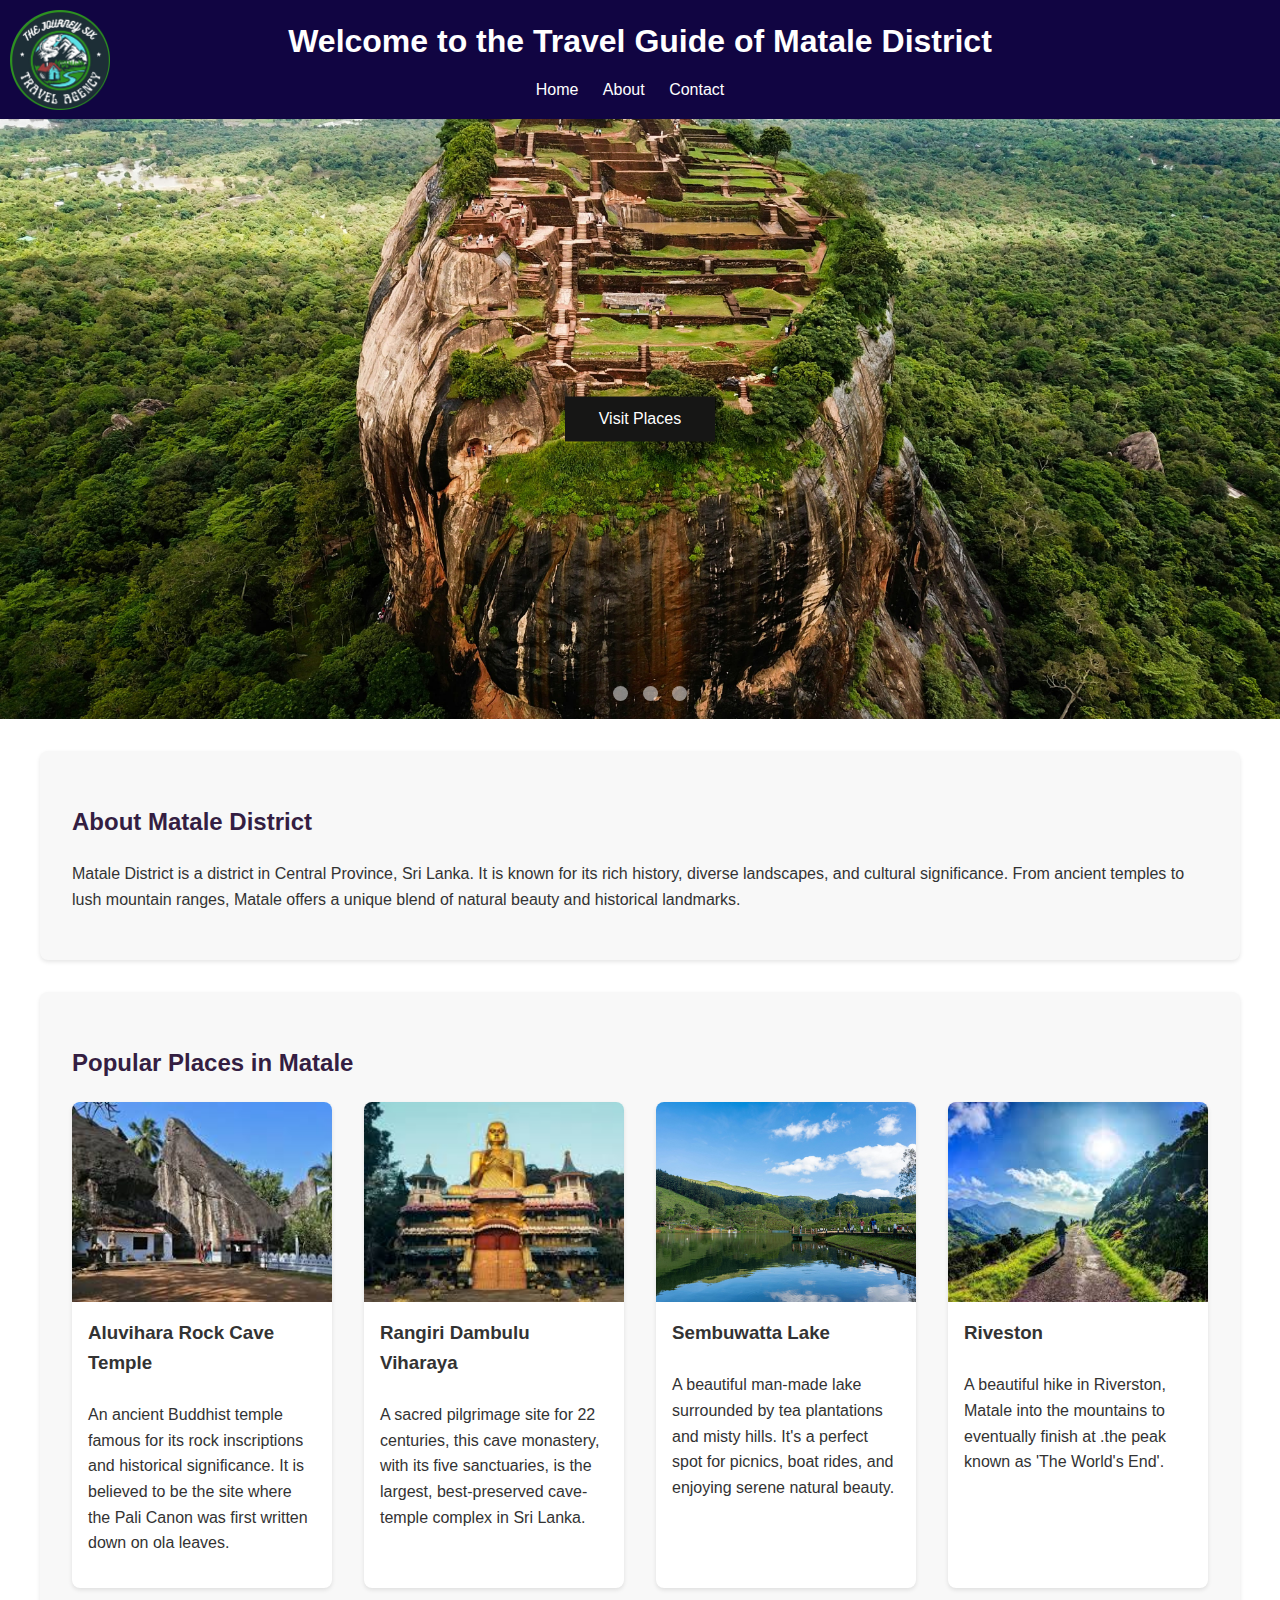
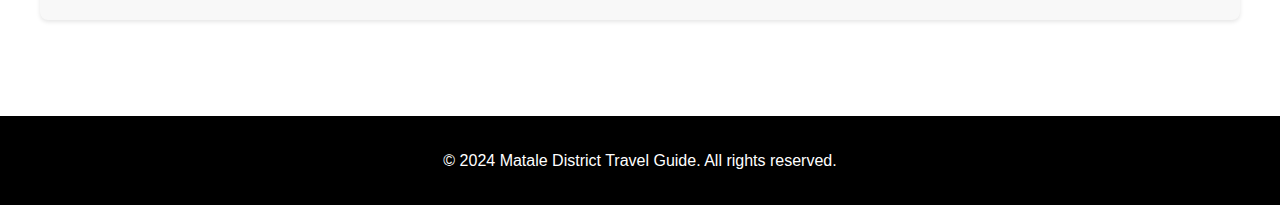
<file: Travel-Guide-of-Matale-District/pages/index.html>
<!DOCTYPE html>
<html lang="en">
<head>
    <meta charset="UTF-8">
    <meta name="viewport" content="width=device-width, initial-scale=1.0">
    <title>Matale District Travel Guide</title>
    <link rel="stylesheet" href="../css/index.css">
</head>
<body>
    <header>
        <img src="../images/journey_six.png" alt="Journey Six Logo" class="logo">
        <div class="header-content">
            <h1>Welcome to the Travel Guide of Matale District</h1>
            <nav>
                <ul>
                    <li><a href="index.html">Home</a></li> <!-- Updated href -->
                    <li><a href="#about">About</a></li>
                    <li><a href="#contactus">Contact</a></li>
                </ul>
            </nav>
        </div>
    </header>

    <div class="slideshow">
        <div class="slides">
            <div id="slide1" class="slide">
                <img src="../images/9.jpg" alt="Matale Scenery 1">
                <button class="slide-button" onclick="window.location.href='places.html'">Visit Places</button>
            </div>
            <div id="slide2" class="slide">
                <img src="../images/10.jpg" alt="Matale Scenery 2">
                <button class="slide-button" onclick="window.location.href='places.html'">Visit Places</button>
            </div>
            <div id="slide3" class="slide">
                <img src="../images/a1.jpeg" alt="Matale Scenery 3">
                <button class="slide-button" onclick="window.location.href='places.html'">Visit Places</button>
            </div>
        </div>
        <div class="slideshow-nav">
            <a href="#slide1"></a>
            <a href="#slide2"></a>
            <a href="#slide3"></a>
        </div>
    </div>

    <main>
        <section id="about">
            <h2>About Matale District</h2>
            <p>Matale District is a district in Central Province, Sri Lanka. It is known for its rich history, diverse landscapes, and cultural significance. From ancient temples to lush mountain ranges, Matale offers a unique blend of natural beauty and historical landmarks.</p>
        </section>

        <section id="places">
            <h2>Popular Places in Matale</h2>
            <div class="place-grid">
                <div class="place-card" onclick="window.location.href='places.html'">
                    <img src="../images/8.jpg" alt="Aluvihara Rock Cave Temple">
                    <h3>Aluvihara Rock Cave Temple</h3>
                    <p>An ancient Buddhist temple famous for its rock inscriptions and historical significance. It is believed to be the site where the Pali Canon was first written down on ola leaves.</p>
                </div>
                <div class="place-card" onclick="window.location.href='places.html'">
                    <img src="../images/22.jpeg" alt="Rangiri Dambulu Viharaya">
                    <h3>Rangiri Dambulu Viharaya</h3>
                    <p>A sacred pilgrimage site for 22 centuries, this cave monastery, with its five sanctuaries, is the largest, best-preserved cave-temple complex in Sri Lanka.</p>
                </div>
                <div class="place-card" onclick="window.location.href='places.html'">
                    <img src="../images/14.jpg" alt="Sembuwatta Lake">
                    <h3>Sembuwatta Lake</h3>
                    <p>A beautiful man-made lake surrounded by tea plantations and misty hills. It's a perfect spot for picnics, boat rides, and enjoying serene natural beauty.</p>
                </div>
                <div class="place-card" onclick="window.location.href='places.html'">
                    <img src="../images/15.jpeg" alt="Riveston">
                    <h3>Riveston</h3>
                    <p>A beautiful hike in Riverston, Matale into the mountains to eventually finish at .the peak known as 'The World's End'.</p>
                </div>
            </div>
        </section>
    </main>

    <footer>
        <p>&copy; 2024 Matale District Travel Guide. All rights reserved.</p>
    </footer>
</body>
</html>
</file>
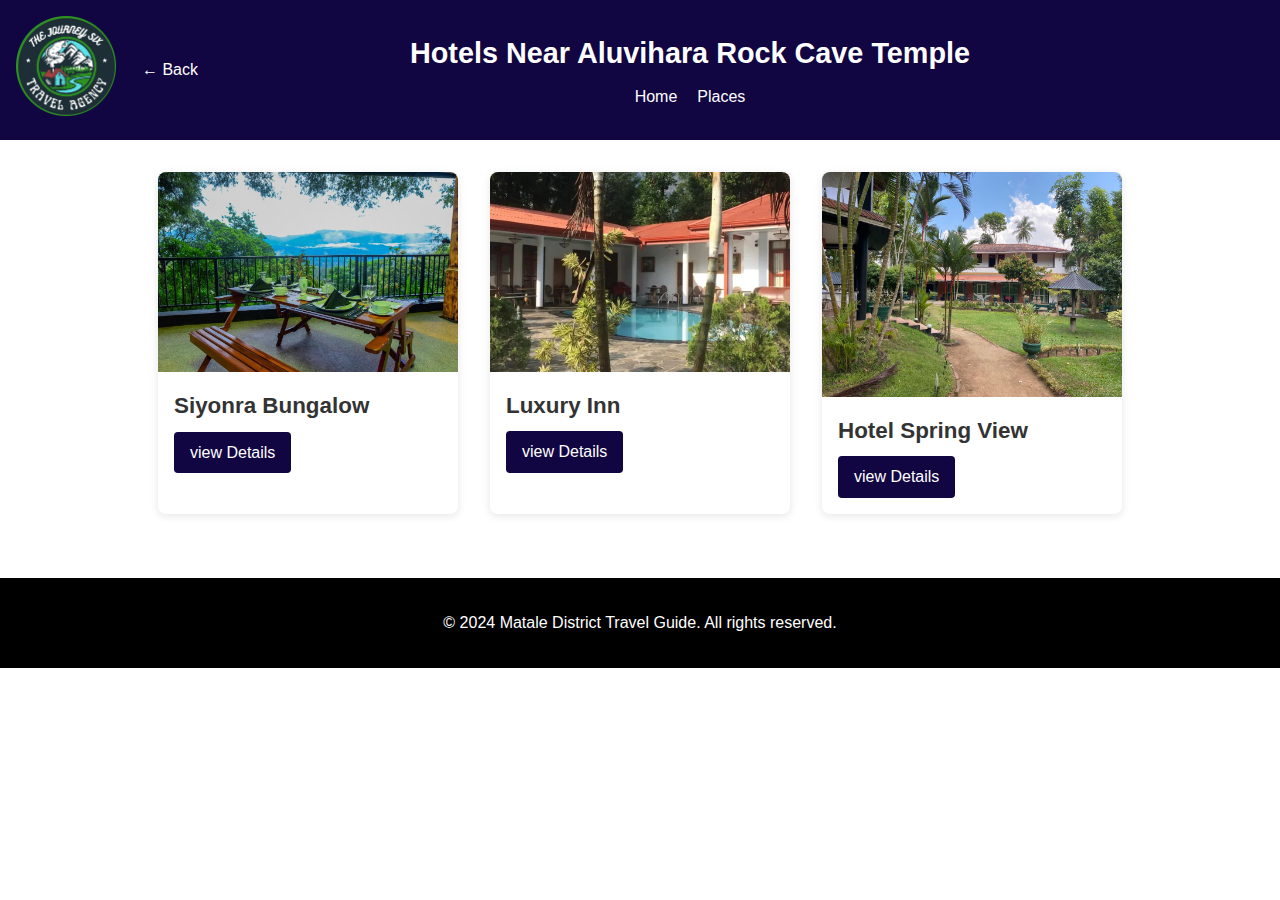
<file: Travel-Guide-of-Matale-District/pages/hotel1.html>
<!DOCTYPE html>
<html lang="en">
<head>
    <meta charset="UTF-8">
    <meta name="viewport" content="width=device-width, initial-scale=1.0">
    <title>Hotels Near Aluvihara Rock Cave Temple</title>
    <link rel="stylesheet" href="../css/hotel.css">
</head>
<body>                      <!--first change-->
    <header>
        <a href="index.html"><img src="../images/journey_six.png" alt="Journey Six Logo" class="logo"></a>
        <div class="header-content">
            <button class="back-button" onclick="history.back()">&#8592; Back</button>
            <h1>Hotels Near Aluvihara Rock Cave Temple</h1>
            <nav>
                <ul>
                    <li><a href="index.html">Home</a></li>
                    <li><a href="places.html">Places</a></li>
                </ul>
            </nav>
        </div>
    </header>

    <main>
        <section class="hotel-cards">
            <div class="hotel-card">
                <img src="../images/ah1.jpg" alt="Hotel 1">
                <div class="hotel-info">
                    <h3>Siyonra Bungalow</h3>
                    
                    
                    <a href="siyonra.html"  class="button">view Details</a>
                </div>
            </div>
            
            <div class="hotel-card">
                <img src="../images/ah2.webp" alt="Hotel 2">
                <div class="hotel-info">
                    <h3>Luxury Inn </h3>
                    
                    <a href="" target="_blank" class="button">view Details</a>
                </div>
            </div>
            <div class="hotel-card">
                <img src="../images/ah3.jpg" alt="Hotel 3">
                <div class="hotel-info">
                    <h3>Hotel Spring View </h3>
                    
                    <a href="https://www.example.com/hotel3" target="_blank" class="button">view Details</a>
                </div>
            </div>
        </section>
    </main>

    <footer>
        <p>&copy; 2024 Matale District Travel Guide. All rights reserved.</p>
    </footer>
</body>
</html>
</file>
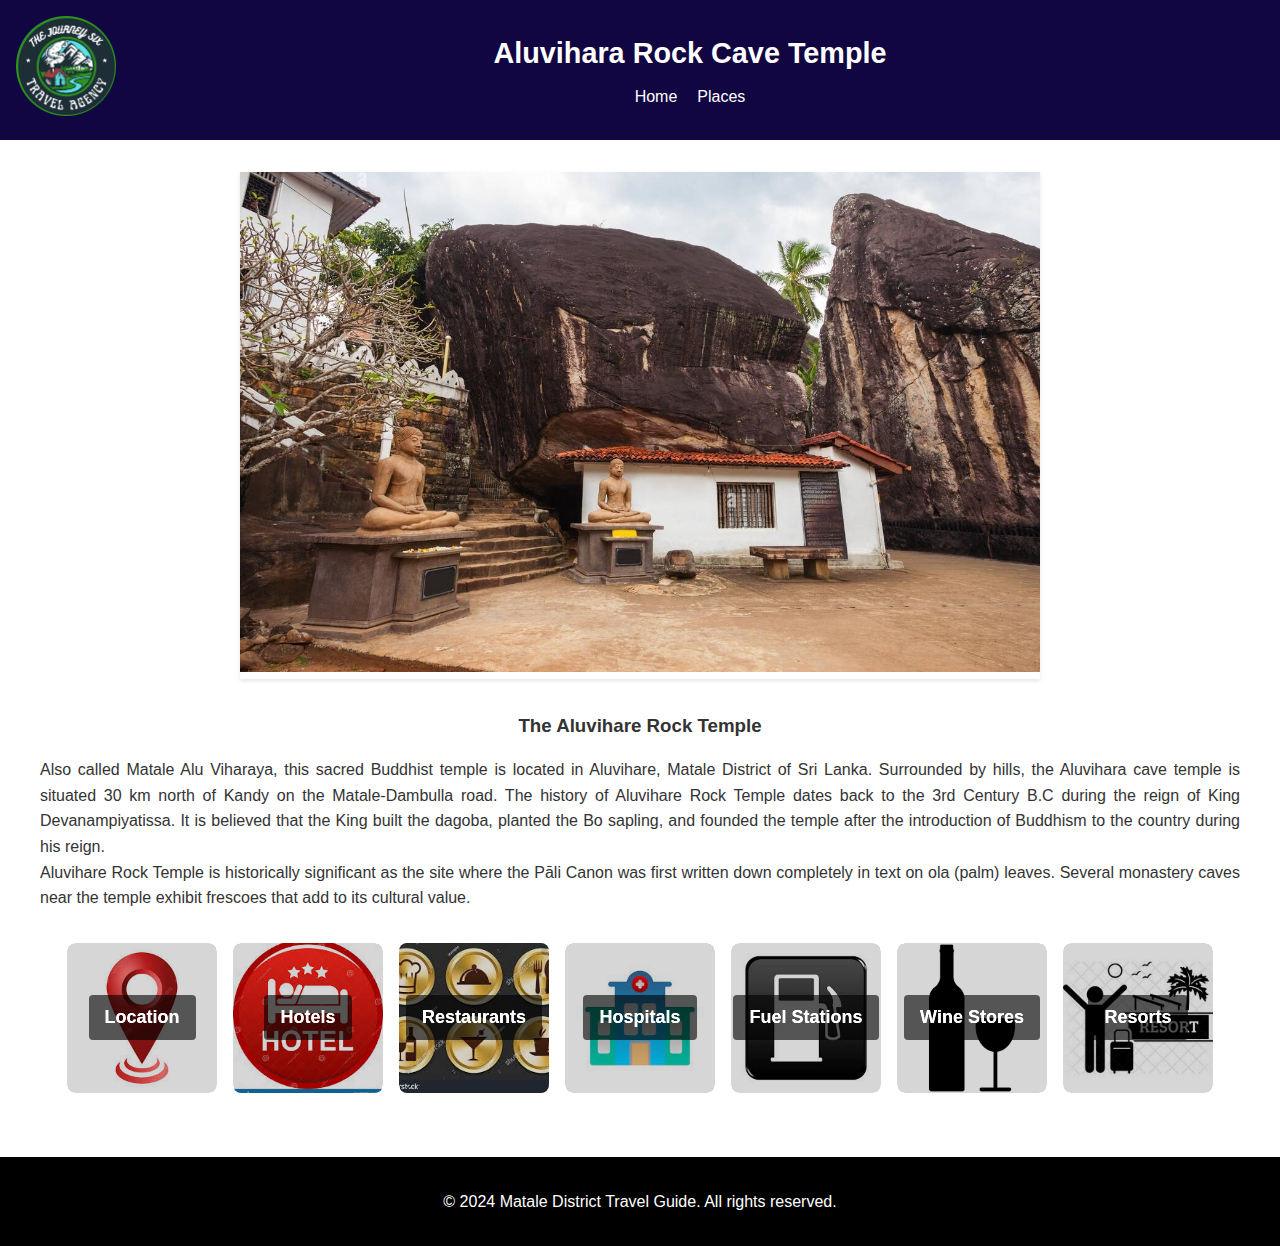
<file: Travel-Guide-of-Matale-District/pages/place1.html>
<!DOCTYPE html>
<html lang="en">
<head>
    <meta charset="UTF-8">
    <meta name="viewport" content="width=device-width, initial-scale=1.0">
    <title>Place 1 - Aluvihara Rock Cave Temple</title>
    <link rel="stylesheet" href="../css/place1.css">
</head>
<body>
    <header>
        <a href="index.html"><img src="../images/journey_six.png" alt="Journey Six Logo" class="logo"></a>
        <div class="header-content">
            <h1>Aluvihara Rock Cave Temple</h1>
            <nav>
                <ul>
                    <li><a href="index.html">Home</a></li>
                    <li><a href="places.html">Places</a></li>
                </ul>
            </nav>
        </div>
    </header>

    <main>
        <div class="slideshow-container">
            <div class="slideshow">
                <div class="slide"><img src="../images/a1.jpeg" alt="Image 1 of Aluvihara Rock Cave Temple"></div>
                <div class="slide"><img src="../images/a2.jpeg" alt="Image 2 of Aluvihara Rock Cave Temple"></div>
                <div class="slide"><img src="../images/a3.jpeg" alt="Image 3 of Aluvihara Rock Cave Temple"></div>
                <div class="slide"><img src="../images/a4.jpeg" alt="Image 4 of Aluvihara Rock Cave Temple"></div>
            </div>
        </div>

        <section class="description">
            <h3>The Aluvihare Rock Temple</h3>
            <p>Also called Matale Alu Viharaya, this sacred Buddhist temple is located in Aluvihare, Matale District of Sri Lanka. Surrounded by hills, the Aluvihara cave temple is situated 30 km north of Kandy on the Matale-Dambulla road. The history of Aluvihare Rock Temple dates back to the 3rd Century B.C during the reign of King Devanampiyatissa. It is believed that the King built the dagoba, planted the Bo sapling, and founded the temple after the introduction of Buddhism to the country during his reign.</p>
            <p>Aluvihare Rock Temple is historically significant as the site where the Pāli Canon was first written down completely in text on ola (palm) leaves. Several monastery caves near the temple exhibit frescoes that add to its cultural value.</p>
        </section>

        <section class="buttons">
            <a href="https://www.google.com/maps/place/Aluviharaya+Rock+Cave+Temple/@7.4977309,80.619209,17z/data=!3m1!4b1!4m6!3m5!1s0x3afcf5459de99697:0x61d8f01aa0e120b1!8m2!3d7.4977256!4d80.6217839!16s%2Fm%2F0gg4wxn?entry=ttu" target="_blank" class="button" style="background-image: url('../images/a1-6.jpeg');">
                <span>Location</span>
            </a>
            <a href="hotel1.html" class="button" style="background-image: url('../images/a1-1.jpeg');">
                <span>Hotels</span>
            </a>
            <a href="rest1.html" class="button" style="background-image: url('../images/a1-2.jpeg');">
                <span>Restaurants</span>
            </a>
            <a href="visiting.html" class="button" style="background-image: url('../images/a1-3.jpeg');">
                <span>Hospitals</span>
            </a>
            <a href="nearby.html" class="button" style="background-image: url('../images/a1-4.jpeg');">
                <span>Fuel Stations</span>
            </a>
            <a href="contact.html" class="button" style="background-image: url('../images/a1-5.png');">
                <span>Wine Stores</span>
            </a>
            <a href="contact.html" class="button" style="background-image: url('../images/a1-7.jpeg');">
                <span>Resorts</span>
            
           
            </a>
        </section>
    </main>

    <footer>
        <p>&copy; 2024 Matale District Travel Guide. All rights reserved.</p>
    </footer>
</body>
</html>
</file>
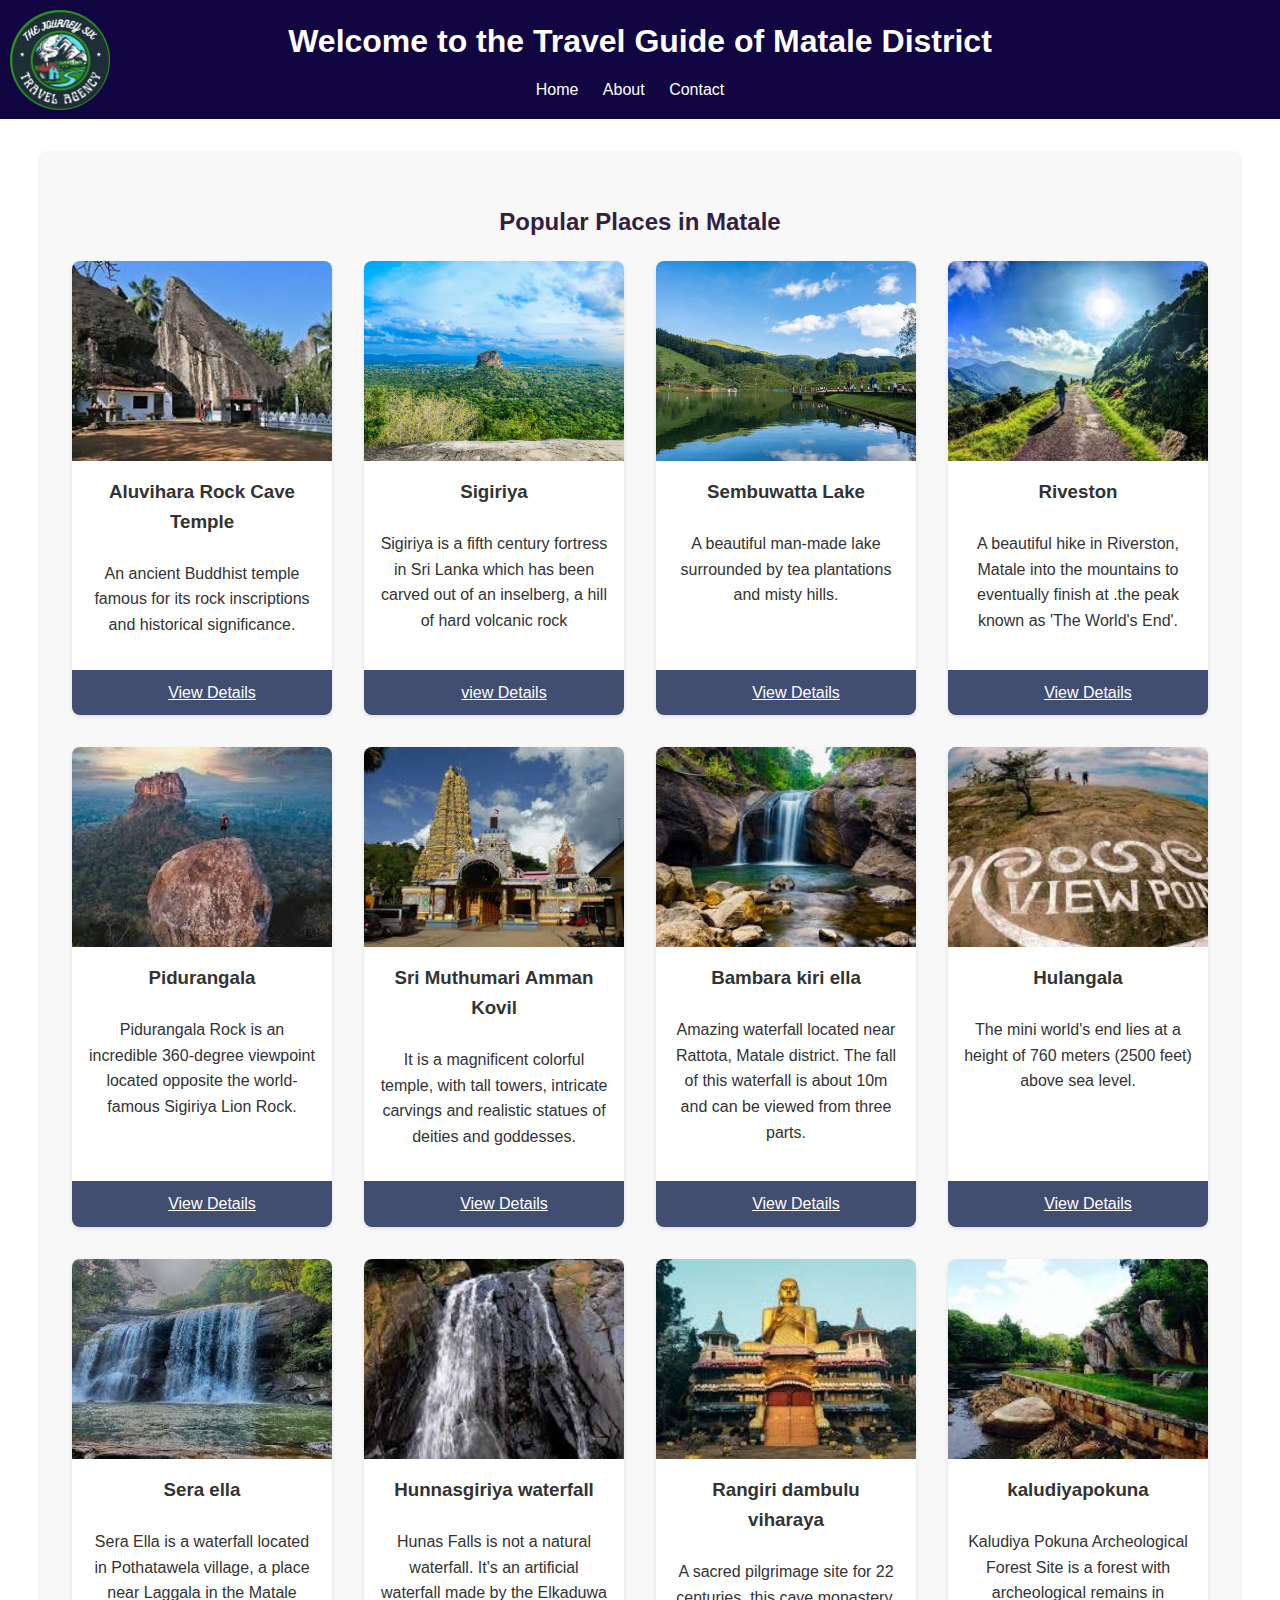
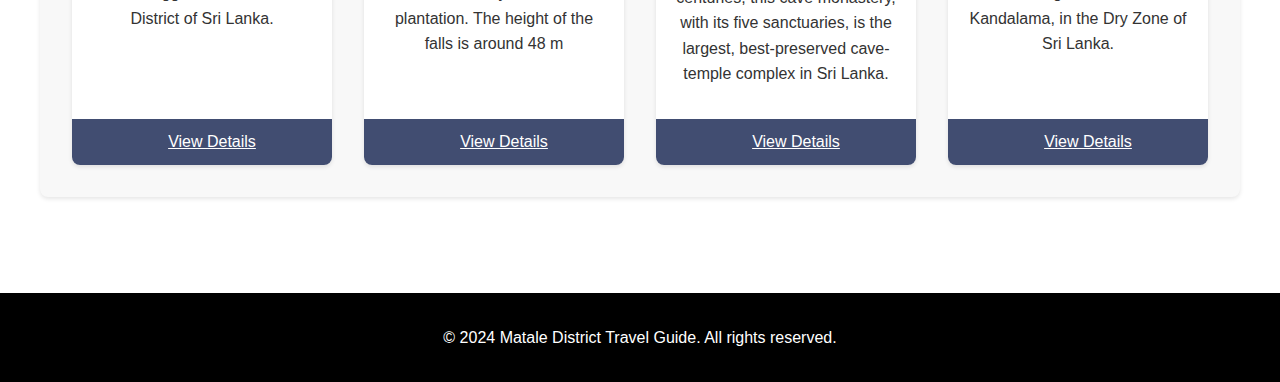
<file: Travel-Guide-of-Matale-District/pages/places.html>
<!DOCTYPE html>
<html lang="en">
<head>
    <meta charset="UTF-8">
    <meta name="viewport" content="width=device-width, initial-scale=1.0">
    <title>Popular Places in Matale</title>
    <link rel="stylesheet" href="../css/index.css">
    <link rel="stylesheet" href="../css/places.css">
</head>
<body>
    <header>
        <img src="../images/journey_six.png" alt="Journey Six Logo" class="logo">
        <div class="header-content">
            <h1>Welcome to the Travel Guide of Matale District</h1>
            <nav>
                <ul>
                    <li><a href="index.html">Home</a></li> <!-- Updated href -->
                    <li><a href="#about">About</a></li>
                    <li><a href="#contactus">Contact</a></li>
                </ul>
            </nav>
        </div>
    </header>

    <main>
        <section id="places-list">
            <h2>Popular Places in Matale</h2>
            <div class="place-grid">
                <div class="place-card"onclick="window.location.href='place1.html'">
                    <img src="../images/8.jpg" alt="Aluvihara Rock Cave Temple">
                    <h3>Aluvihara Rock Cave Temple</h3>
                    <p>An ancient Buddhist temple famous for its rock inscriptions and historical significance.</p>
                    <a href="#aluvihara" class="details-button" onclick="window.location.href='place1.html'">View Details</a>
                </div>
                <div class="place-card"onclick="showDetails('knuckles')">
                    <img src="../images/13.jpg" alt="Sigiriya">
                    <h3>Sigiriya</h3>
                    <p>Sigiriya is a fifth century fortress in Sri Lanka which has been carved out of an inselberg, a hill of hard volcanic rock</p>
                    <a href="#Sigiriya" class="details-button" onclick="showDetails('knuckles')">view Details</a>
                </div>
                <div class="place-card"onclick="showDetails('knuckles')">
                    <img src="../images/14.jpg" alt="Sembuwatta Lake">
                    <h3>Sembuwatta Lake</h3>
                    <p>A beautiful man-made lake surrounded by tea plantations and misty hills.</p>
                    <a href="#sembuwatta" class="details-button" onclick="showDetails('sembuwatta')">View Details</a>
                </div>
                <div class="place-card"onclick="showDetails('knuckles')">
                    <img src="../images/15.jpeg" alt="Riveston">
                    <h3>Riveston</h3>
                    <p> A beautiful hike in Riverston, Matale into the mountains to eventually finish at .the peak known as 'The World's End'.</p>
                    <a href="#Riveston" class="details-button" onclick="showDetails('wasgamuwa')">View Details</a>
                </div>
                <div class="place-card"onclick="showDetails('knuckles')">
                    <img src="../images/16.jpeg" alt="Pidurangala">
                    <h3>Pidurangala</h3>
                    <p>Pidurangala Rock is an incredible 360-degree viewpoint located opposite the world-famous Sigiriya Lion Rock. </p>
                    <a href="#Pidurangala" class="details-button" onclick="showDetails('wasgamuwa')">View Details</a>
                </div>
                <div class="place-card"onclick="showDetails('knuckles')">
                    <img src="../images/17.jpeg" alt="Sri Muthumari Amman Kovil">
                    <h3>Sri Muthumari Amman Kovil</h3>
                    <p>It is a magnificent colorful temple, with tall towers, intricate carvings and realistic statues of deities and goddesses.</p>
                    <a href="#Sri Muthumari Amman Kovil" class="details-button" onclick="showDetails('wasgamuwa')">View Details</a>
                </div>
                <div class="place-card"onclick="showDetails('knuckles')">
                    <img src="../images/18.jpeg" alt="Bambara kiri ella">
                    <h3>Bambara kiri ella</h3>
                    <p>Amazing waterfall located near Rattota, Matale district. The fall of this waterfall is about 10m and can be viewed from three parts.</p>
                    <a href="#Bambara kiri ella" class="details-button" onclick="showDetails('wasgamuwa')">View Details</a>
                </div>
                <div class="place-card"onclick="showDetails('knuckles')">
                    <img src="../images/19.jpeg" alt="Hulangala">
                    <h3>Hulangala</h3>
                    <p>The mini world's end lies at a height of 760 meters (2500 feet) above sea level.</p>
                    <a href="#Hulangala" class="details-button" onclick="showDetails('wasgamuwa')">View Details</a>
                </div>
                <div class="place-card"onclick="showDetails('knuckles')">
                    <img src="../images/20.jpeg" alt="Seara ella">
                    <h3>Sera ella</h3>
                    <p>Sera Ella is a waterfall located in Pothatawela village, a place near Laggala in the Matale District of Sri Lanka.</p>
                    <a href="#Seara ella" class="details-button" onclick="showDetails('wasgamuwa')">View Details</a>
                </div>
                <div class="place-card"onclick="showDetails('knuckles')">
                    <img src="../images/21.jpeg" alt="Hunnasgiriya waterfall">
                    <h3>Hunnasgiriya waterfall</h3>
                    <p>Hunas Falls is not a natural waterfall. It's an artificial waterfall made by the Elkaduwa plantation. The height of the falls is around 48 m</p>
                    <a href="#Hunnasgiriya waterfall" class="details-button" onclick="showDetails('wasgamuwa')">View Details</a>
                </div>
                <div class="place-card"onclick="showDetails('knuckles')">
                    <img src="../images/22.jpeg" alt="Rangiri dambulu viharaya">
                    <h3>Rangiri dambulu viharaya</h3>
                    <p>A sacred pilgrimage site for 22 centuries, this cave monastery, with its five sanctuaries, is the largest, best-preserved cave-temple complex in Sri Lanka.</p>
                    <a href="#Rangiri dambulu viharaya" class="details-button" onclick="showDetails('wasgamuwa')">View Details</a>
                </div>
                <div class="place-card"onclick="showDetails('knuckles')">
                    <img src="../images/23.jpeg" alt="kaludiyapokuna">
                    <h3>kaludiyapokuna</h3>
                    <p>Kaludiya Pokuna Archeological Forest Site is a forest with archeological remains in Kandalama, in the Dry Zone of Sri Lanka.</p>
                    <a href="#kaludiyapokuna" class="details-button" onclick="showDetails('wasgamuwa')">View Details</a>
                </div>

            </div>
        </section>

      
    </main>

    <footer>
        <p>&copy; 2024 Matale District Travel Guide. All rights reserved.</p>
    </footer>

    <script>
        function showDetails(id) {
            document.querySelectorAll('.details').forEach(section => {
                section.style.display = 'none';
            });
            document.getElementById(id).style.display = 'block';
            document.getElementById('places-list').style.display = 'none';
        }

        function hideDetails() {
            document.querySelectorAll('.details').forEach(section => {
                section.style.display = 'none';
            });
            document.getElementById('places-list').style.display = 'block';
        }
    </script>
</body>
</html>
</file>
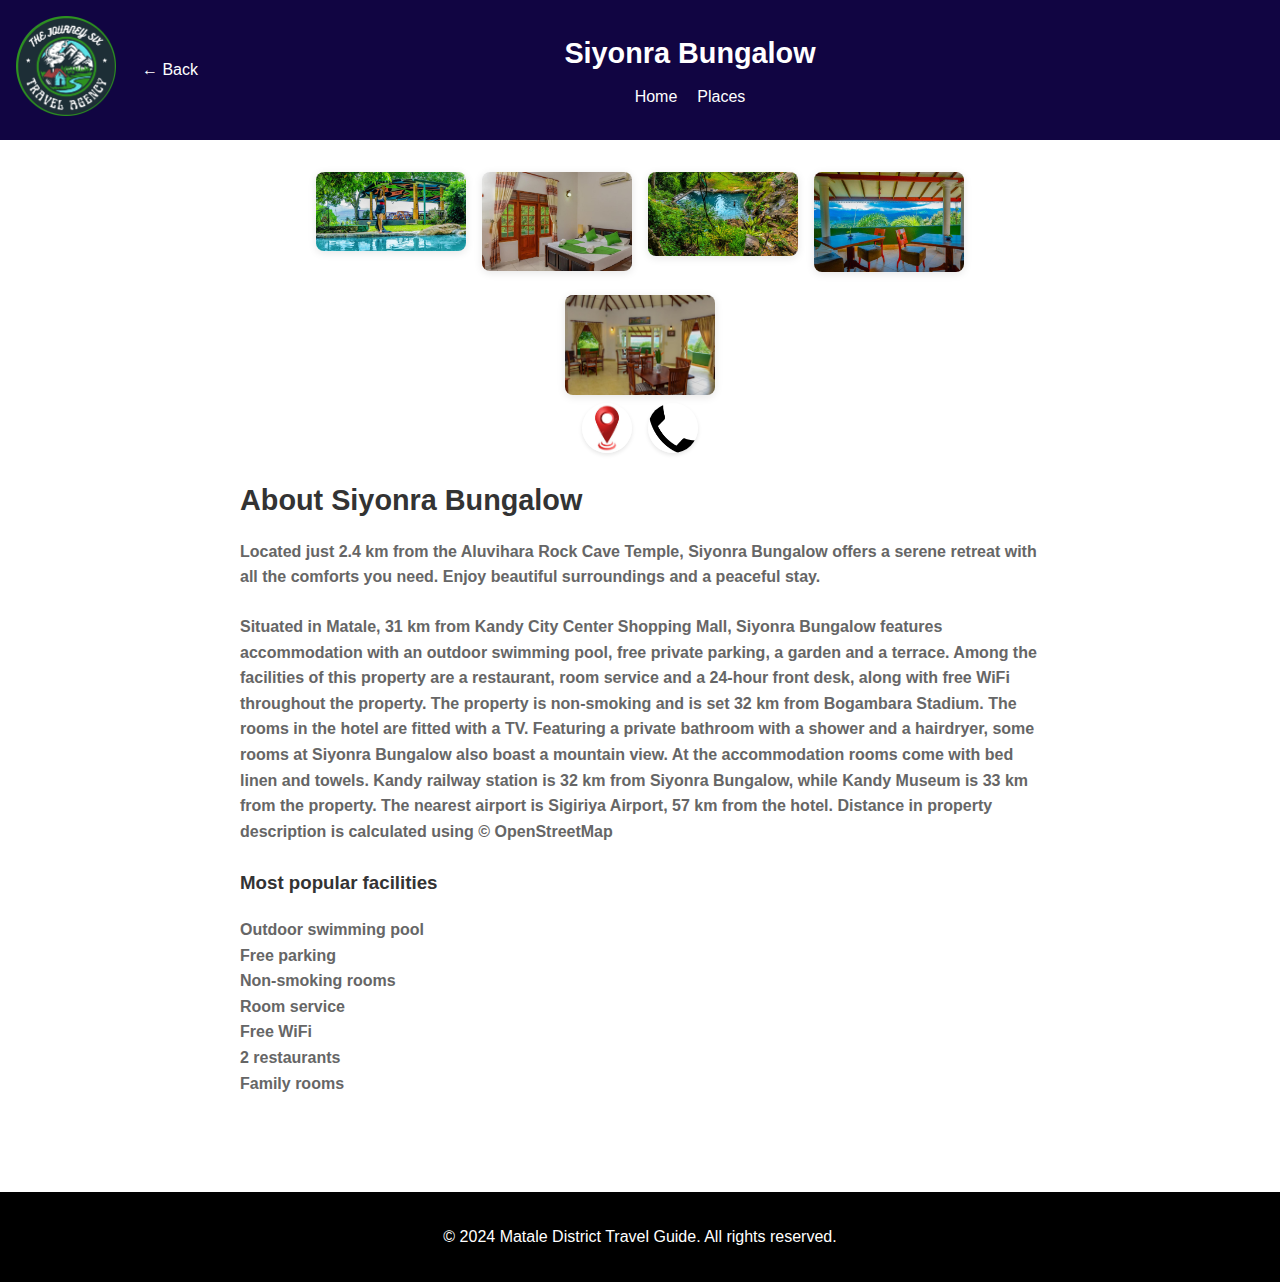
<file: Travel-Guide-of-Matale-District/pages/siyonra.html>
<!DOCTYPE html>
<html lang="en">
<head>
    <meta charset="UTF-8">
    <meta name="viewport" content="width=device-width, initial-scale=1.0">
    <title>Siyonra Bungalow</title>
    <link rel="stylesheet" href="../css/hotel1.css">
</head>
<body>
    <header>
        <a href="index.html"><img src="../images/journey_six.png" alt="Journey Six Logo" class="logo"></a>
        <div class="header-content">
            <button class="back-button" onclick="history.back()">&#8592; Back</button>
            <h1>Siyonra Bungalow</h1>
            <nav>
                <ul>
                    <li><a href="index.html">Home</a></li>
                    <li><a href="places.html">Places</a></li>
                </ul>
            </nav>
        </div>
    </header>

    <main>
        <section class="siyonra-details">
            

            </div>
            <div class="siyonra-gallery">
                <!-- Image links open the modal -->
                <a href="#modal1" class="modal-link"><img src="../images/ah4.jpg" alt="Siyonra Bungalow Image 1"></a>
                <a href="#modal2" class="modal-link"><img src="../images/ah5.jpg" alt="Siyonra Bungalow Image 2"></a>
                <a href="#modal3" class="modal-link"><img src="../images/ah6.jpg" alt="Siyonra Bungalow Image 3"></a>
                <a href="#modal4" class="modal-link"><img src="../images/ah7.jpg" alt="Siyonra Bungalow Image 4"></a>
                <a href="#modal5" class="modal-link"><img src="../images/ah8.jpg" alt="Siyonra Bungalow Image 5"></a>
            </div>

           <div class="siyonra-buttons">
            <a href="https://www.google.com/maps/dir/?api=1&destination=Siyonra+Bungalow" target="_blank" class="image-button">
                <img src="../images/a1-6.jpeg" alt="Map Icon" class="icon">
            </a>

            <a href="tel:+94662221515" class="image-button">
                <img src="../images/ah.png" alt="Phone Icon" class="icon">
            </a>
            
            </div>

            <div class="siyonra-info">
                <h2>About Siyonra Bungalow</h2>
                <p><b>Located just 2.4 km from the Aluvihara Rock Cave Temple, Siyonra Bungalow offers a serene retreat with all the comforts you need. Enjoy beautiful surroundings and a peaceful stay.</b></p>
                <p></p>
                <p><b>Situated in Matale, 31 km from Kandy City Center Shopping Mall, Siyonra Bungalow features accommodation with an outdoor swimming pool, free private parking, a garden and a terrace. Among the facilities of this property are a restaurant, room service and a 24-hour front desk, along with free WiFi throughout the property. The property is non-smoking and is set 32 km from Bogambara Stadium.

                    The rooms in the hotel are fitted with a TV. Featuring a private bathroom with a shower and a hairdryer, some rooms at Siyonra Bungalow also boast a mountain view. At the accommodation rooms come with bed linen and towels.
                    
                    Kandy railway station is 32 km from Siyonra Bungalow, while Kandy Museum is 33 km from the property. The nearest airport is Sigiriya Airport, 57 km from the hotel.
                    
                    Distance in property description is calculated using © OpenStreetMap</b></p>
                    
                   <h3> Most popular facilities</h3>
                   <p><b>
                    Outdoor swimming pool <br>
                    Free parking<br>
                    Non-smoking rooms<br>
                    Room service<br>
                    Free WiFi<br>
                    2 restaurants<br>
                    Family rooms</b></p>
        </section>
    </main>

    <footer>
        <p>&copy; 2024 Matale District Travel Guide. All rights reserved.</p>
    </footer>

    <!-- CSS-Only Modal Section -->
    <div id="modal1" class="modal">
        <div class="modal-content">
            <a href="#" class="close">&times;</a>
            <img src="../images/ah4.jpg" alt="Siyonra Bungalow Image 1">
        </div>
    </div>
    <div id="modal2" class="modal">
        <div class="modal-content">
            <a href="#" class="close">&times;</a>
            <img src="../images/ah5.jpg" alt="Siyonra Bungalow Image 2">
        </div>
    </div>
    <div id="modal3" class="modal">
        <div class="modal-content">
            <a href="#" class="close">&times;</a>
            <img src="../images/ah6.jpg" alt="Siyonra Bungalow Image 3">
        </div>
    </div>
    <div id="modal4" class="modal">
        <div class="modal-content">
            <a href="#" class="close">&times;</a>
            <img src="../images/ah7.jpg" alt="Siyonra Bungalow Image 4">
        </div>
    </div>
    <div id="modal5" class="modal">
        <div class="modal-content">
            <a href="#" class="close">&times;</a>
            <img src="../images/ah8.jpg" alt="Siyonra Bungalow Image 5">
        </div>
    </div>
</body>
</html>
</file>
<file: Travel-Guide-of-Matale-District/css/index.css>
body {
    font-family: Arial, sans-serif;
    line-height: 1.6;
    margin: 0;
    padding: 0;
    background-color: white;
    color: #333;
}

header {
    background-color: #110542;
    color: white;
    padding: 1rem;
    position: relative;
}

.logo {
    position: absolute;
    top: 10px;
    left: 10px;
    width: 100px;
    height: auto;
}

.header-content {
    text-align: center;
}

header h1 {
    margin: 0 0 10px 0;
}

nav ul {
    list-style-type: none;
    padding: 0;
    margin: 0;
}

nav ul li {
    display: inline;
    margin-right: 20px;
}

nav ul li a {
    color: white;
    text-decoration: none;
}

.slideshow {
    width: 100%;
    height: 600px;
    position: relative;
    overflow: hidden;
}

.slides {
    display: flex;
    width: 300%;
    height: 100%;
    transition: transform 0.5s ease-in-out;
}

.slide {
    width: 33.33%;
    flex-shrink: 0;
}

.slide img {
    width: 100%;
    height: 100%;
    object-fit: cover;
}

.slideshow-nav {
    text-align: center;
    padding: 10px;
    position: absolute;
    bottom: 0;
    width: 100%;
}

.slideshow-nav a {
    display: inline-block;
    height: 15px;
    width: 15px;
    border-radius: 50%;
    background-color: rgba(255, 255, 255, 0.5);
    margin: 0 5px;
}

.slideshow-nav a:hover {
    background-color: #475e7a;
}

.slideshow .slide {
    position: relative;
    display: flex;
    justify-content: center;
    align-items: center;
}

.slide-button {
    position: absolute;
    padding: 10px 20px;
    background-color: rgb(22, 22, 21);
    color: white;
    border: none;
    cursor: pointer;
    transform: translate(-50%, -50%);
    top: 50%;
    left: 50%;
    height: 45px;
    width: 150px;
    font-size: 16px;
}

main {
    max-width: 1200px;
    margin: 0 auto;
    padding: 2rem;
}

section {
    background-color: #f8f8f8;
    border-radius: 8px;
    padding: 2rem;
    margin-bottom: 2rem;
    box-shadow: 0 2px 4px rgba(0, 0, 0, 0.1);
}

h2 {
    color: #341e42;
}

.place-grid {
    display: grid;
    grid-template-columns: repeat(auto-fit, minmax(250px, 1fr));
    gap: 2rem;
}

.place-card {
    background-color: white;
    border-radius: 8px;
    overflow: hidden;
    box-shadow: 0 2px 4px rgba(0, 0, 0, 0.1);
    display: flex;
    flex-direction: column;
    cursor: pointer;
    transition: box-shadow 0.3s ease;
}

.place-card:hover {
    transform: scale(1.05);
    box-shadow: 0 4px 8px rgba(0, 0, 0, 0.2);
}

.place-card img {
    width: 100%;
    height: 200px;
    object-fit: cover;
}

.place-card h3 {
    padding: 1rem 1rem 0.5rem;
    margin: 0;
    color: f3#2502;
}

.place-card p {
    padding: 0 1rem 1rem;
    flex-grow: 1;
}

.details-button {
    display: block;
    width: 100%;
    padding: 10px;
    background-color: #414d71;
    color: white;
    border: none;
    cursor: pointer;
    transition: background-color 0.3s ease;
}

.details-button:hover {
    background-color: #2b4a6b;
}

footer {
    background-color: #000000;
    color: white;
    text-align: center;
    padding: 1rem;
    margin-top: 2rem;
}

@keyframes slideshow {
    0%, 33.33% { transform: translateX(0); }
    33.34%, 66.66% { transform: translateX(-33.33%); }
    66.67%, 100% { transform: translateX(-66.66%); }
}

.slides {
    animation: slideshow 10s infinite;
}
</file>
<file: Travel-Guide-of-Matale-District/css/hotel.css>
/* General Styles */
body {
    font-family: Arial, sans-serif;
    line-height: 1.6;
    margin: 0;
    padding: 0;
    background-color: white;
    color: #333;
}


header {
    background-color: #110542;
    color: white;
    padding: 1rem;
    display: flex;
    align-items: center;
    position: relative;
}

.logo {
    width: 100px;
    height: auto;
}

.header-content {
    flex: 1;
    text-align: center;
    position: relative;
}

header h1 {
    margin: 0;
    font-size: 1.8rem;
}

nav {
    margin-top: 0.5rem;
}

nav ul {
    list-style-type: none;
    padding: 0;
    margin: 0;
    display: flex;
    justify-content: center;
    gap: 20px;
}

nav ul li {
    display: inline;
}

nav ul li a {
    color: white;
    text-decoration: none;
    transition: color 0.3s ease;
}

nav ul li a:hover {
    color: #ddd;
}

/* Back Button Styles */
.back-button {
    position: absolute;
    left: 10px;
    top: 50%;
    transform: translateY(-50%);
    background-color: #110542;
    color: white;
    border: none;
    padding: 0.5rem 1rem;
    cursor: pointer;
    font-size: 1rem;
    transition: background-color 0.3s ease;
}

.back-button:hover {
    background-color: #220a7a;
}

/* Main Content Styles */
main {
    max-width: 1200px;
    margin: 0 auto;
    padding: 2rem;
    text-align: center;
}

/* Hotel Card Styles */
.hotel-cards {
    display: flex;
    flex-wrap: wrap;
    gap: 2rem;
    justify-content: center;
}

.hotel-card {
    background-color: white;
    box-shadow: 0 2px 8px rgba(0, 0, 0, 0.1);
    border-radius: 8px;
    overflow: hidden;
    max-width: 300px;
    text-align: left;
}

.hotel-card img {
    width: 100%;
    height: auto;
    display: block;
}

.hotel-info {
    padding: 1rem;
}

.hotel-info h3 {
    margin-top: 0;
    margin-bottom: 0.5rem;
    font-size: 1.4rem;
}

.hotel-info p {
    margin: 0;
    margin-bottom: 1rem;
    color: #666;
}

.button {
    display: inline-block;
    padding: 0.5rem 1rem;
    background-color: #110542;
    color: white;
    text-decoration: none;
    border-radius: 4px;
    transition: background-color 0.3s ease;
}

.button:hover {
    background-color: #220a7a;
}

/* Footer Styles */
footer {
    background-color: #000000;
    color: white;
    text-align: center;
    padding: 1rem;
    margin-top: 2rem;
}
</file>
<file: Travel-Guide-of-Matale-District/css/place1.css>
/* General Styles */
body {
    font-family: Arial, sans-serif;
    line-height: 1.6;
    margin: 0;
    padding: 0;
    background-color: white;
    color: #333;
}

/* Header Styles */
header {
    background-color: #110542;
    color: white;
    padding: 1rem;
    display: flex;
    align-items: center;
    position: relative;
}

.logo {
    width: 100px;
    height: auto;
}

.header-content {
    flex: 1;
    text-align: center;
}

header h1 {
    margin: 0;
    font-size: 1.8rem;
}

nav {
    margin-top: 0.5rem;
}

nav ul {
    list-style-type: none;
    padding: 0;
    margin: 0;
    display: flex;
    justify-content: center;
    gap: 20px;
}

nav ul li {
    display: inline;
}

nav ul li a {
    color: white;
    text-decoration: none;
    transition: color 0.3s ease;
}

nav ul li a:hover {
    color: #ddd;
}

/* Main Content Styles */
main {
    max-width: 1200px;
    margin: 0 auto;
    padding: 2rem;
    text-align: center;
}

.description {
    margin: 2rem 0;
    text-align: justify;
}

.description h3 {
    text-align: center;
    margin-bottom: 1rem;
}

.description p {
    margin: 0;
}

/* Slideshow Styles */
.slideshow-container {
    width: 100%;
    max-width: 800px;
    margin: 0 auto;
    position: relative;
    overflow: hidden;
    box-shadow: 0 2px 4px rgba(0, 0, 0, 0.1);
}

.slideshow {
    display: flex;
    width: 400%; /* 100% * number of slides */
    animation: slide 10s infinite;
}

.slide {
    width: 25%; /* 100% / number of slides */
    flex-shrink: 0;
}

.slide img {
    width: 100%;
    height: auto;
    object-fit: cover;
    max-height: 500px;
}

@keyframes slide {
    0%, 25% { transform: translateX(0); }
    30%, 50% { transform: translateX(-25%); }
    55%, 75% { transform: translateX(-50%); }
    80%, 100% { transform: translateX(-75%); }
}

/* Button Section */
.buttons {
    display: flex;
    justify-content: center;
    gap: 1rem;
    margin-top: 2rem;
    flex-wrap: wrap;
}

.buttons .button {
    width: 150px;
    height: 150px;
    position: relative;
    text-align: center;
    color: white;
    background-size: cover;
    background-position: center;
    border-radius: 8px;
    overflow: hidden;
    display: flex;
    justify-content: center;
    align-items: center;
    text-decoration: none;
    transition: transform 0.3s ease, box-shadow 0.3s ease;
    filter: brightness(1.2);
}

.buttons .button::before {
    content: '';
    position: absolute;
    top: 0;
    left: 0;
    right: 0;
    bottom: 0;
    background: rgba(0, 0, 0, 0.3);
    border-radius: 8px;
    z-index: 1;
}

.buttons .button span {
    position: relative;
    z-index: 2;
    font-size: 18px;
    font-weight: bold;
    padding: 0.5rem 1rem;
    background: rgba(0, 0, 0, 0.6);
    border-radius: 4px;
}

.buttons .button:hover {
    transform: translateY(-5px);
    box-shadow: 0 4px 8px rgba(0, 0, 0, 0.3);
    filter: brightness(1.4);
}

/* Footer Styles */
footer {
    background-color: #000000;
    color: white;
    text-align: center;
    padding: 1rem;
    margin-top: 2rem;
}
</file>
<file: Travel-Guide-of-Matale-District/css/places.css>
/* General Styles */
body {
    font-family: Arial, sans-serif;
    line-height: 1.6;
    margin: 0;
    padding: 0;
    background-color: white;
    color: #333;
}

/* Header Styles */
header {
    background-color: #110542;
    color: white;
    padding: 1rem;
    position: relative;
}

.logo {
    position: absolute;
    top: 10px;
    left: 10px;
    width: 100px;
    height: auto;
}

.header-content {
    text-align: center;
}

header h1 {
    margin: 0 0 10px 0;
}

nav ul {
    list-style-type: none;
    padding: 0;
    margin: 0;
}

nav ul li {
    display: inline;
    margin-right: 20px;
}

nav ul li a {
    color: white;
    text-decoration: none;
}

/* Main Content Styles */
main {
    max-width: 1200px;
    margin: 0 auto;
    padding: 2rem;
    text-align: center;
}

main p h3 {
    text-align: justify;
    margin: 2rem 0;
}

/* Slideshow Styles */
.slideshow-container {
    width: 100%;
    max-width: 800px;
    margin: 0 auto;
    position: relative;
    overflow: hidden;
    box-shadow: 0 2px 4px rgba(0, 0, 0, 0.1);
}

.slideshow {
    display: flex;
    transition: transform 0.5s ease-in-out;
}

.slide {
    min-width: 100%;
    flex-shrink: 0;
    display: flex;
    justify-content: center;
    align-items: center;
    overflow: hidden;
}

.slide img {
    width: 100%;
    height: auto;
    object-fit: cover;
    max-height: 500px;
}

.slideshow-nav {
    text-align: center;
    padding: 10px;
}

.nav-btn {
    display: inline-block;
    height: 15px;
    width: 15px;
    border-radius: 50%;
    background-color: rgba(0, 0, 0, 0.5);
    margin: 0 5px;
    cursor: pointer;
}

.nav-btn.active {
    background-color: #475e7a;
}

.nav-btn:hover {
    background-color: #475e7a;
}

/* Button Section */
.buttons {
    display: flex;
    justify-content: center;
    gap: 1rem;
    margin-top: 2rem;
}

.buttons button {
    padding: 10px 20px;
    background-color: #414d71;
    color: white;
    border: none;
    cursor: pointer;
    transition: background-color 0.3s ease;
    font-size: 16px;
    border-radius: 4px;
}

.buttons button:hover {
    background-color: #2b4a6b;
}

/* Footer Styles */
footer {
    background-color: #000000;
    color: white;
    text-align: center;
    padding: 1rem;
    margin-top: 2rem;
}

/* Slideshow Animation */
.slideshow {
    display: flex;
    animation: slide 20s infinite;
}

@keyframes slide {
    0%, 25% {
        transform: translateX(0);
    }
    30%, 50% {
        transform: translateX(-100%);
    }
    55%, 75% {
        transform: translateX(-200%);
    }
    80%, 100% {
        transform: translateX(-300%);
    }
}
</file>
<file: Travel-Guide-of-Matale-District/css/hotel1.css>
/* General Styles */
body {
    font-family: Arial, sans-serif;
    line-height: 1.6;
    margin: 0;
    padding: 0;
    background-color: white;
    color: #333;
}

/* Header Styles */
header {
    background-color: #110542;
    color: white;
    padding: 1rem;
    display: flex;
    align-items: center;
    position: relative;
}

.logo {
    width: 100px;
    height: auto;
}

.header-content {
    flex: 1;
    text-align: center;
    position: relative;
}

header h1 {
    margin: 0;
    font-size: 1.8rem;
}

nav {
    margin-top: 0.5rem;
}

nav ul {
    list-style-type: none;
    padding: 0;
    margin: 0;
    display: flex;
    justify-content: center;
    gap: 20px;
}

nav ul li {
    display: inline;
}

nav ul li a {
    color: white;
    text-decoration: none;
    transition: color 0.3s ease;
}

nav ul li a:hover {
    color: #ddd;
}

/* Back Button Styles */
.back-button {
    position: absolute;
    left: 10px;
    top: 50%;
    transform: translateY(-50%);
    background-color: #110542;
    color: white;
    border: none;
    padding: 0.5rem 1rem;
    cursor: pointer;
    font-size: 1rem;
    transition: background-color 0.3s ease;
}

.back-button:hover {
    background-color: #220a7a;
}

/* Main Content Styles */
main {
    max-width: 1200px;
    margin: 0 auto;
    padding: 2rem;
    text-align: center;
}

/* Siyonra Bungalow Page Styles */
.siyonra-details {
    max-width: 800px;
    margin: 0 auto;
    text-align: left;
}

.siyonra-info {
    margin-bottom: 2rem;
}

.siyonra-info h2 {
    font-size: 1.8rem;
    margin-bottom: 1rem;
}

.siyonra-info p {
    color: #666;
    margin-bottom: 1.5rem;
}

.siyonra-buttons {
    display: flex;
    gap: 1rem;
    justify-content: center;
}

.image-button {
    width: 50px; /* Adjust size of the icon button */
    height: 50px;
    display: inline-block;
    border-radius: 50%;
    overflow: hidden;
    box-shadow: 0 2px 4px rgba(0, 0, 0, 0.1);
    transition: transform 0.3s ease, box-shadow 0.3s ease;
}

.image-button img.icon {
    width: 100%;
    height: 100%;
    display: block;
}

.image-button:hover {
    transform: scale(1.1);
    box-shadow: 0 4px 8px rgba(0, 0, 0, 0.2);
}

/* Gallery Styles */
.siyonra-gallery {
    display: flex;
    flex-wrap: wrap;
    gap: 1rem;
    justify-content: center;
}

.siyonra-gallery img {
    width: 150px; /* Adjust width for smaller images */
    height: auto;
    border-radius: 8px;
    box-shadow: 0 2px 8px rgba(0, 0, 0, 0.1);
    cursor: pointer;
    transition: transform 0.3s;
}

.siyonra-gallery img:hover {
    transform: scale(1.05);
}
footer {
    background-color: #000000;
    color: white;
    text-align: center;
    padding: 1rem;
    margin-top: 2rem;
}
/* Modal Styles */
.modal {
    display: none;
    position: fixed;
    z-index: 1000;
    padding-top: 60px;
    left: 0;
    top: 0;
    width: 100%;
    height: 100%;
    overflow: auto;
    background-color: rgba(0,0,0,0.8);
}

.modal:target {
    display: block;
}

.modal-content {
    margin: auto;
    display: block;
    width: 80%;
    max-width: 700px;
    animation: zoom 0.6s;
}

@keyframes zoom {
    from {transform: scale(0)}
    to {transform: scale(1)}
}

.close {
    position: absolute;
    top: 20px;
    right: 35px;
    color: white;
    font-size: 40px;
    font-weight: bold;
    text-decoration: none;
    transition: 0.3s;
    cursor:
</file>
